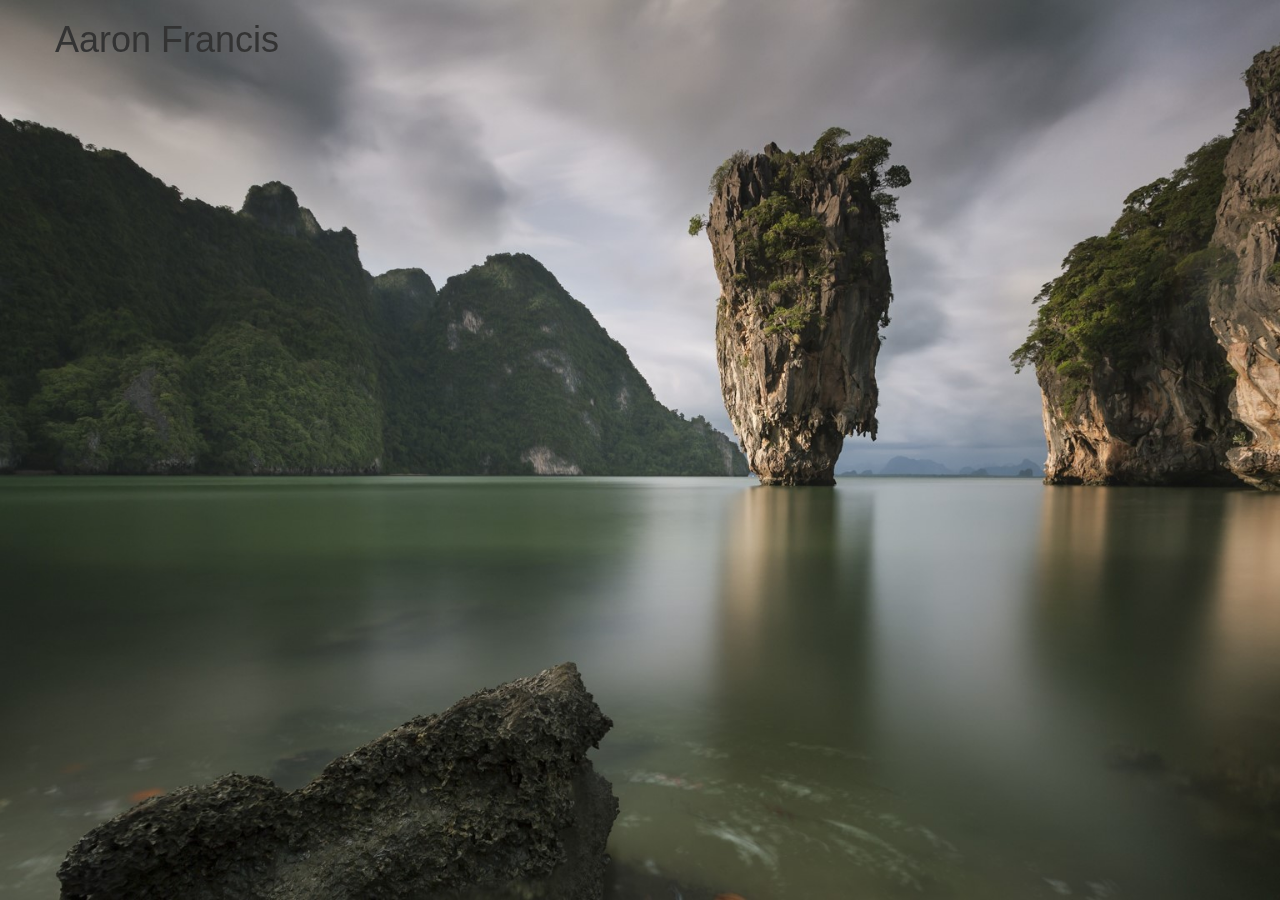
<file: src/main/resources/templates/index.html>
<html lang="en">
<head>
    <title>Aaron Francis | Java Backend & Android Developer</title>
    <meta charset="utf-8">
    <meta name="viewport" content="width=device-width, initial-scale=1">
    <link rel="stylesheet" href="http://maxcdn.bootstrapcdn.com/bootstrap/3.3.7/css/bootstrap.min.css">
    <link rel="stylesheet" href="../static/css/index.css">
</head>
<body>

<!--name container-->
<div class="container">
    <div class="row">
        <div class="col-full">
            <h1>Aaron Francis</h1>
        </div>
    </div>
</div>

<script src="https://ajax.googleapis.com/ajax/libs/jquery/1.11.3/jquery.min.js"></script>
<script src="http://maxcdn.bootstrapcdn.com/bootstrap/3.3.7/js/bootstrap.min.js"></script>
<script src="../static/js/jquery.backstretch.min.js"></script>
<script>
    $.backstretch("../static/images/water.jpg");

</script>
</body>
</html>
</file>
<file: src/main/resources/static/css/index.css>
div.container {
    top: 100px;
}

video#bgvid {
    position: fixed;
    top: 50%;
    left: 50%;
    min-width: 100%;
    min-height: 100%;
    width: auto;
    height: auto;
    z-index: -100;
    -ms-transform: translateX(-50%) translateY(-50%);
    -moz-transform: translateX(-50%) translateY(-50%);
    -webkit-transform: translateX(-50%) translateY(-50%);
    transform: translateX(-50%) translateY(-50%);
    background: url(polina.jpg) no-repeat;
    background-size: cover;
}
</file>
